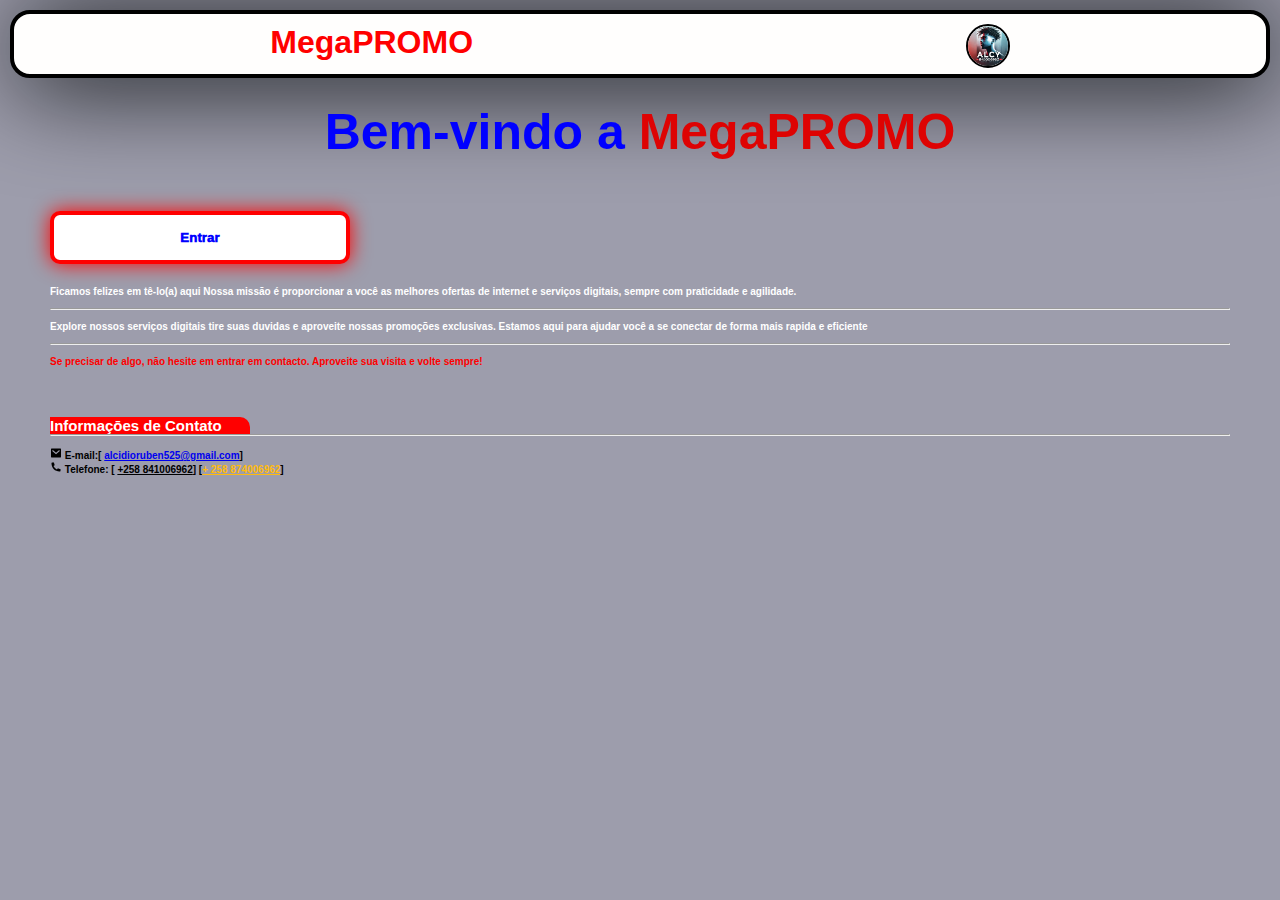
<file: index.html>
<!DOCTYPE html>
<html lang="pt">
<head>
    <meta charset="UTF-8">
    <meta name="viewport" content="width=device-width, initial-scale=1.0">
    <title>MegaPRMO</title>
    <link rel="stylesheet" href="index.css">
    <script src="index.js" defer></script>
</head>
<body>
    <div class="head">
        <h1 style="color: red; font-weight: 900;">MegaPROMO</h1>
        <img style="width: 40px;
        height: 40px;
        border-radius: 100%;
        border: 2px solid black;" src="IMG_20241002_081609.webp">
    </div>
    <p class="paragrafo">Bem-vindo a <span style="color:rgb(222, 3, 3);" id="MegaPROMO">MegaPROMO</span></p>
    <p class="paragrafo1">Inscreva-se <svg xmlns="http://www.w3.org/2000/svg" viewBox="0 0 24 24" width="30" style="color: red;
        background-color: white;
        border-radius: 50px;
        box-shadow: 3px 0px 30px black;"height="30"  fill="currentColor"><path d="M9.99945 11H2.04883C2.55055 5.94668 6.8141 2 11.9995 2C17.5223 2 21.9995 6.47715 21.9995 12C21.9995 17.5228 17.5223 22 11.9995 22C6.8141 22 2.55055 18.0533 2.04883 13H9.99945V16L14.9995 12L9.99945 8V11Z"></path></svg></p>
    <div id="Corpo" class="Corpo">
        <label class="Dados">Nome   </label>
        <label class="Dicas" id="dicanome">Digita o seu nome completo</label>
        <input class="CampoDeTexto" placeholder="Digita o seu nome" type="text" id="nomeDoUsuario"><br>
        <label class="Dados">Numero</label>
        <label class="Dicas" id="dicanumero">Digita o seu numero da <span style="font-weight: 1000; color: red;">Vodacom</span></label>
        <input class="CampoDeTexto" placeholder="84XXXXXXX" id="numeroDoUsuario" type="text" inputmode="numeric" maxlength="9"><br>
        <label class="Vodacom">#Vodacom</label><br>
        <a href="index2.html"><button  class="BotaoIscreva">Iscreva-se</button></a>
    </div>
    <div class="texto">
        <button class="BotaoEntar" onclick="Entrar()">Entrar</button><br><br>
        <p>
            Ficamos felizes em tê-lo(a) aqui 
            Nossa missāo é proporcionar a você as melhores
            ofertas de internet e serviços digitais, sempre com praticidade e agilidade.
        </p>
        <br>
        <hr>
        <br>
        <p>
            Explore nossos serviços digitais tire suas duvidas 
            e aproveite nossas promoções exclusivas. Estamos aqui para ajudar você a se conectar
            de forma mais rapida e eficiente
        </p>
        <br>
        <hr>
        <br>
        <p style="color: red;">
            Se precisar de algo, nāo hesite em entrar em contacto. Aproveite sua visita e volte sempre!
        </p>
    </div>
    <div class="info">
        <h2 style="color:white;
        background-color: rgb(255, 0, 0);
        max-width: 200px;
        border-top-right-radius: 10px;">Informaçōes de Contato</h2>
        <hr>
        <br> 
        <svg xmlns="http://www.w3.org/2000/svg" viewBox="0 0 24 24" width="12" height="12" fill="currentColor"><path d="M3 3H21C21.5523 3 22 3.44772 22 4V20C22 20.5523 21.5523 21 21 21H3C2.44772 21 2 20.5523 2 20V4C2 3.44772 2.44772 3 3 3ZM12.0606 11.6829L5.64722 6.2377L4.35278 7.7623L12.0731 14.3171L19.6544 7.75616L18.3456 6.24384L12.0606 11.6829Z"></path></svg>
        <span>E-mail:[ <a href="mailto:alcidioruben525.gmail.com">alcidioruben525@gmail.com</a>]</span>
        <br>
        <svg xmlns="http://www.w3.org/2000/svg" viewBox="0 0 24 24" width="12" height="12" fill="currentColor"><path d="M21 16.42V19.9561C21 20.4811 20.5941 20.9167 20.0705 20.9537C19.6331 20.9846 19.2763 21 19 21C10.1634 21 3 13.8366 3 5C3 4.72371 3.01545 4.36687 3.04635 3.9295C3.08337 3.40588 3.51894 3 4.04386 3H7.5801C7.83678 3 8.05176 3.19442 8.07753 3.4498C8.10067 3.67907 8.12218 3.86314 8.14207 4.00202C8.34435 5.41472 8.75753 6.75936 9.3487 8.00303C9.44359 8.20265 9.38171 8.44159 9.20185 8.57006L7.04355 10.1118C8.35752 13.1811 10.8189 15.6425 13.8882 16.9565L15.4271 14.8019C15.5572 14.6199 15.799 14.5573 16.001 14.6532C17.2446 15.2439 18.5891 15.6566 20.0016 15.8584C20.1396 15.8782 20.3225 15.8995 20.5502 15.9225C20.8056 15.9483 21 16.1633 21 16.42Z"></path></svg>
        <span>Telefone: [ <a style="color: rgb(0, 0, 0);" href="tel:841006962">+258 841006962</a>] [<a style="color: rgb(255, 187, 14);" href="tel:874006962">+ 258 874006962</a>]</span>
    </div>

</body>
</html>
</file>
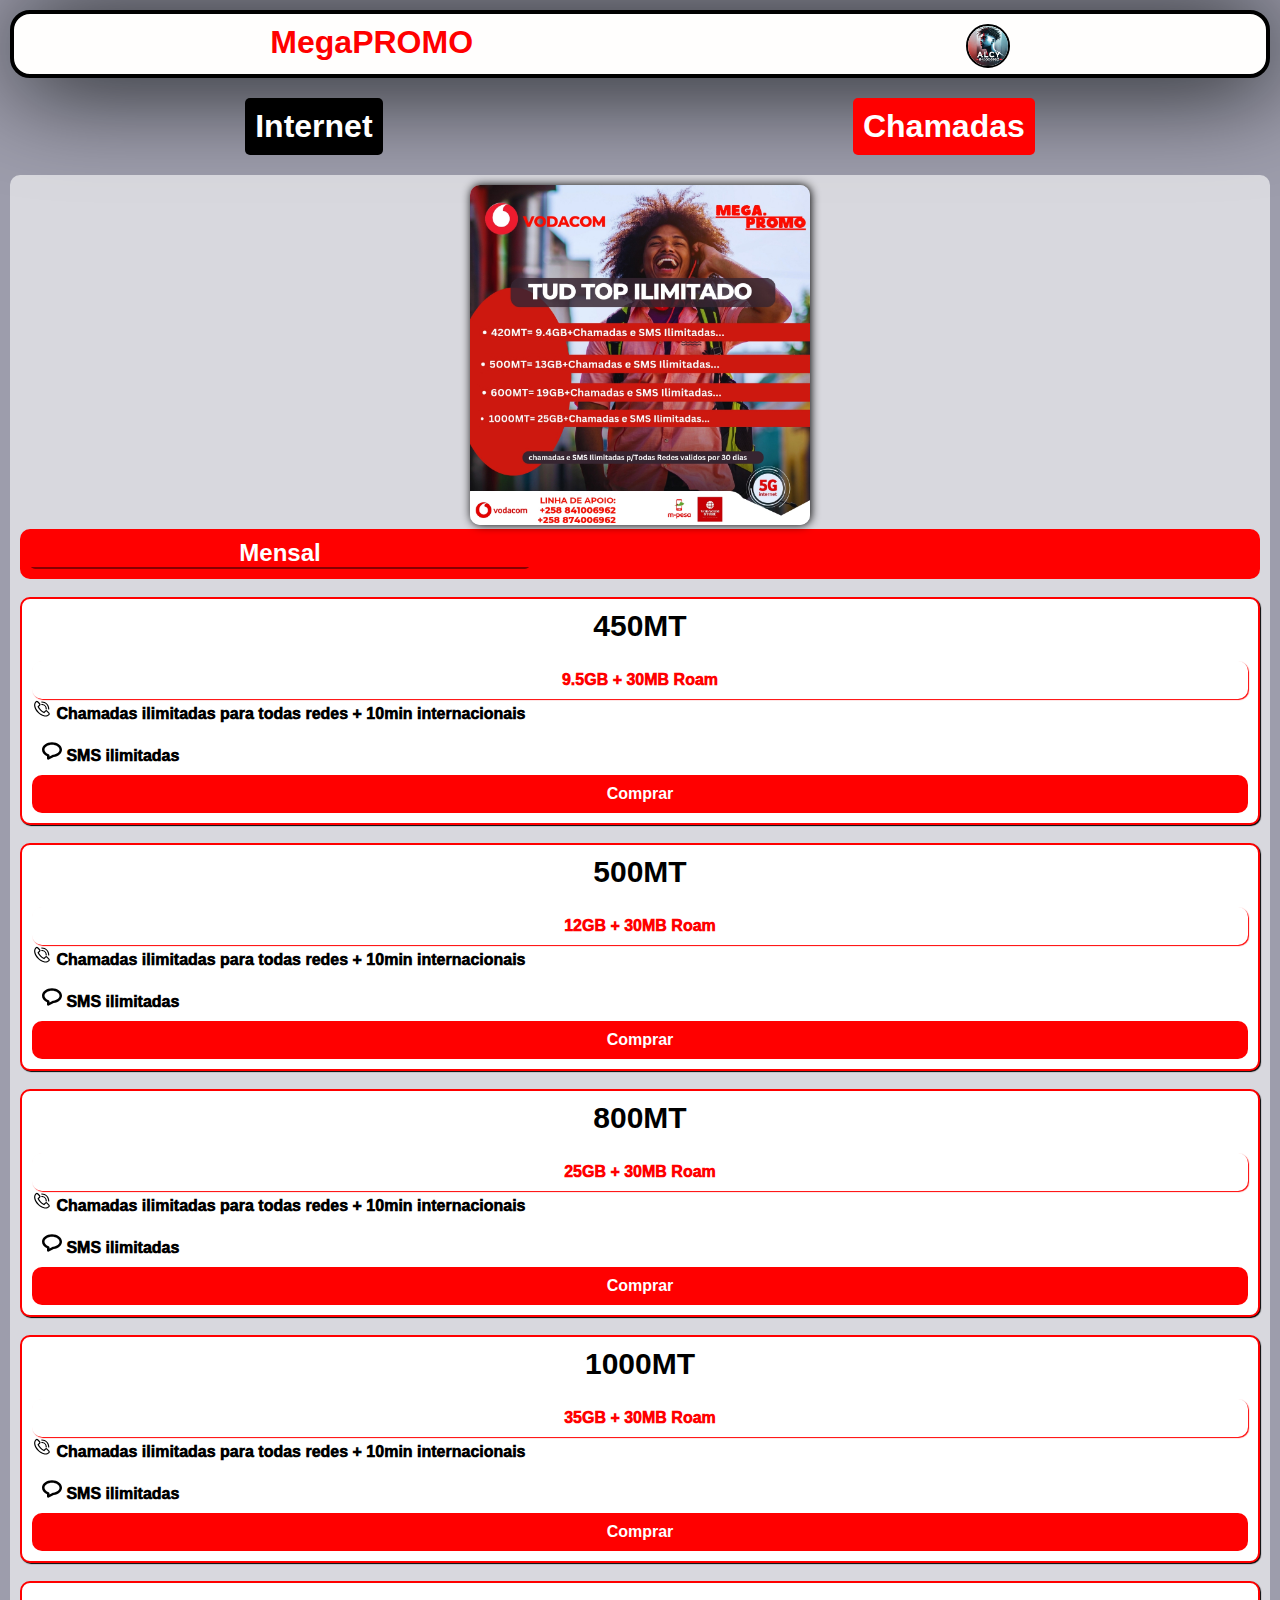
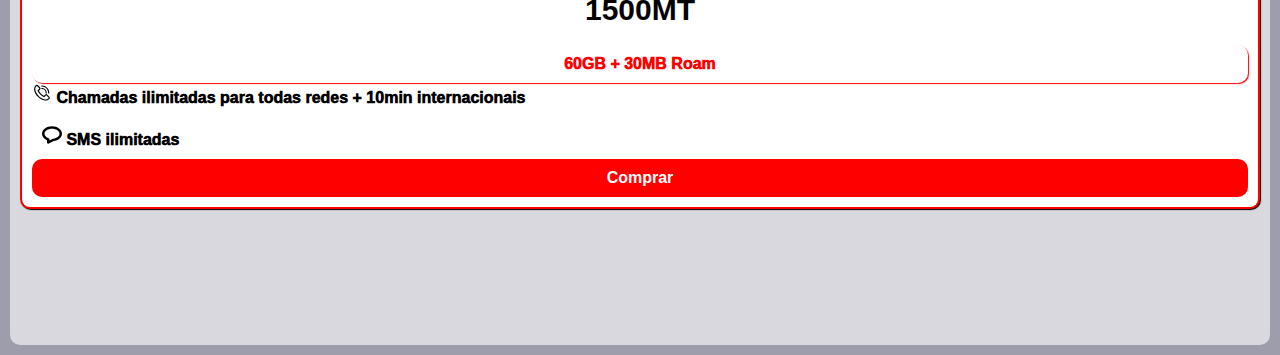
<file: chamadas.html>
<!DOCTYPE html>
<html lang="pt">
<head>
    <meta charset="UTF-8">
    <meta name="viewport"content="width=device-width, initial-scale=1.0">
    <title>MegaPRMO</title>
    <link rel="stylesheet" href="index.css">
</head>
<body>
    <div class="head">
        <h1 style="color: red; font-weight: 900;">MegaPROMO</h1>
        <img style="width: 40px;
        height: 40px;
        border-radius: 100%;
        border: 2px solid black;" src="IMG_20241002_081609.webp">
    </div>
    <div class="Obter">
        <a style="text-decoration: none;" href="index3.html"><h1 style="background-color:black;
            border-radius: 5px;
            color: white;
            padding: 10px;">Internet</h1></a>
        <h1 style="background-color:red;
        border-radius: 5px;
        color: white;
        padding: 10px;">Chamadas</h1>
    </div>
    <div class="image1">
        <img style="width: 340px; border-radius: 10px;
        box-shadow: 1px 0px 10px;" src="chamadas.jpg">
        <div class="Preco1">
            <div class="preco">
            <h2 style="background-color: red;">Mensal</h2></a>
            </div>
        </div>
        <br>
        <div class="ILIMITADO">
            <div class="ILIMITADOIP">
                <h4 style="background-color: white;
                border-radius: 10px;
                font-size: 30px;">450MT</h4>
                <br>
                <h4 style="background-color: white;
                color: red;
                box-shadow: 1px 1px 1px;
                border-radius: 10px;
                padding: 10px;
                font-weight: 1000;">9.5GB + 30MB Roam</h4>
                <p style="font-weight: 1000;
                text-align: start;">
                    <?xml version="1.0" ?><svg style="width: 20px;" viewBox="0 0 512 512" xmlns="http://www.w3.org/2000/svg"><title/><g data-name="1" id="_1"><path d="M348.73,450.06a198.63,198.63,0,0,1-46.4-5.85c-52.43-12.65-106.42-44.74-152-90.36s-77.71-99.62-90.36-152C46.65,146.75,56.15,99.61,86.69,69.07l8.72-8.72a42.2,42.2,0,0,1,59.62,0l50.11,50.1a42.18,42.18,0,0,1,0,59.62l-29.6,29.59c14.19,24.9,33.49,49.82,56.3,72.63s47.75,42.12,72.64,56.31L334.07,299a42.15,42.15,0,0,1,59.62,0l50.1,50.1a42.16,42.16,0,0,1,0,59.61l-8.73,8.72C413.53,439,383.73,450.06,348.73,450.06ZM125.22,78a12,12,0,0,0-8.59,3.56l-8.73,8.72c-22.87,22.87-29.55,60-18.81,104.49,11.37,47.13,40.64,96.1,82.41,137.86s90.73,71,137.87,82.41c44.5,10.74,81.61,4.06,104.48-18.81l8.72-8.72a12.16,12.16,0,0,0,0-17.19l-50.09-50.1a12.16,12.16,0,0,0-17.19,0l-37.51,37.51a15,15,0,0,1-17.5,2.72c-30.75-15.9-61.75-39.05-89.65-66.95s-51-58.88-66.94-89.63a15,15,0,0,1,2.71-17.5l37.52-37.51a12.16,12.16,0,0,0,0-17.19l-50.1-50.11A12.07,12.07,0,0,0,125.22,78Z"/><path d="M364.75,269.73a15,15,0,0,1-15-15,99.37,99.37,0,0,0-99.25-99.26,15,15,0,0,1,0-30c71.27,0,129.25,58,129.25,129.26A15,15,0,0,1,364.75,269.73Z"/><path d="M428.15,269.73a15,15,0,0,1-15-15c0-89.69-73-162.66-162.65-162.66a15,15,0,0,1,0-30c106.23,0,192.65,86.43,192.65,192.66A15,15,0,0,1,428.15,269.73Z"/></g></svg>
                    Chamadas ilimitadas para todas redes + 10min internacionais  </p>
                    <br>
                <p style="font-weight: 1000;
                text-align: start;
                margin-left: 10px;">
                    <?xml version="1.0" ?><svg style="width: 20px;" viewBox="0 0 96 96" xmlns="http://www.w3.org/2000/svg"><title/><path d="M48,6C21.5332,6,0,22.1484,0,42,0,55.1074,9.0879,66.7441,24,73.125V84a5.997,5.997,0,0,0,8.7246,5.3438l23.52-11.9825C79.3477,74.3965,96,59.6543,96,42,96,22.1484,74.4668,6,48,6Zm5.8066,59.5664a6.0522,6.0522,0,0,0-2.0625.6211L36,74.209V69a5.9975,5.9975,0,0,0-4.0664-5.6777C19.8223,59.1914,12,50.8242,12,42c0-13.0078,16.4883-24,36-24S84,28.9922,84,42C84,53.5254,71.0215,63.6563,53.8066,65.5664Z"/></svg>
                    SMS ilimitadas  </p>
                    <a style="text-decoration: none; color: white;" href="Submeter.html"><h4 class="comprar1" style="background-color: red;
                        border-radius: 10px;
                        padding: 10px;
                        box-shadow: 1px 1px 1px;
                        margin-top: 10px;">Comprar</h4></a>
            </div>
            <br>
            <div class="ILIMITADOIP">
                <h4 style="background-color: white;
                border-radius: 10px;
                font-size: 30px;">500MT</h4>
                <br>
                <h4 style="background-color: white;
                color: red;
                box-shadow: 1px 1px 1px;
                border-radius: 10px;
                padding: 10px;
                font-weight: 1000;">12GB + 30MB Roam</h4>
                <p style="font-weight: 1000;
                text-align: start;">
                    <?xml version="1.0" ?><svg style="width: 20px;" viewBox="0 0 512 512" xmlns="http://www.w3.org/2000/svg"><title/><g data-name="1" id="_1"><path d="M348.73,450.06a198.63,198.63,0,0,1-46.4-5.85c-52.43-12.65-106.42-44.74-152-90.36s-77.71-99.62-90.36-152C46.65,146.75,56.15,99.61,86.69,69.07l8.72-8.72a42.2,42.2,0,0,1,59.62,0l50.11,50.1a42.18,42.18,0,0,1,0,59.62l-29.6,29.59c14.19,24.9,33.49,49.82,56.3,72.63s47.75,42.12,72.64,56.31L334.07,299a42.15,42.15,0,0,1,59.62,0l50.1,50.1a42.16,42.16,0,0,1,0,59.61l-8.73,8.72C413.53,439,383.73,450.06,348.73,450.06ZM125.22,78a12,12,0,0,0-8.59,3.56l-8.73,8.72c-22.87,22.87-29.55,60-18.81,104.49,11.37,47.13,40.64,96.1,82.41,137.86s90.73,71,137.87,82.41c44.5,10.74,81.61,4.06,104.48-18.81l8.72-8.72a12.16,12.16,0,0,0,0-17.19l-50.09-50.1a12.16,12.16,0,0,0-17.19,0l-37.51,37.51a15,15,0,0,1-17.5,2.72c-30.75-15.9-61.75-39.05-89.65-66.95s-51-58.88-66.94-89.63a15,15,0,0,1,2.71-17.5l37.52-37.51a12.16,12.16,0,0,0,0-17.19l-50.1-50.11A12.07,12.07,0,0,0,125.22,78Z"/><path d="M364.75,269.73a15,15,0,0,1-15-15,99.37,99.37,0,0,0-99.25-99.26,15,15,0,0,1,0-30c71.27,0,129.25,58,129.25,129.26A15,15,0,0,1,364.75,269.73Z"/><path d="M428.15,269.73a15,15,0,0,1-15-15c0-89.69-73-162.66-162.65-162.66a15,15,0,0,1,0-30c106.23,0,192.65,86.43,192.65,192.66A15,15,0,0,1,428.15,269.73Z"/></g></svg>
                    Chamadas ilimitadas para todas redes + 10min internacionais  </p>
                    <br>
                <p style="font-weight: 1000;
                text-align: start;
                margin-left: 10px;">
                    <?xml version="1.0" ?><svg style="width: 20px;" viewBox="0 0 96 96" xmlns="http://www.w3.org/2000/svg"><title/><path d="M48,6C21.5332,6,0,22.1484,0,42,0,55.1074,9.0879,66.7441,24,73.125V84a5.997,5.997,0,0,0,8.7246,5.3438l23.52-11.9825C79.3477,74.3965,96,59.6543,96,42,96,22.1484,74.4668,6,48,6Zm5.8066,59.5664a6.0522,6.0522,0,0,0-2.0625.6211L36,74.209V69a5.9975,5.9975,0,0,0-4.0664-5.6777C19.8223,59.1914,12,50.8242,12,42c0-13.0078,16.4883-24,36-24S84,28.9922,84,42C84,53.5254,71.0215,63.6563,53.8066,65.5664Z"/></svg>
                    SMS ilimitadas  </p>
                    <a style="text-decoration: none; color: white;" href="Submeter.html"><h4 class="comprar1" style="background-color: red;
                        border-radius: 10px;
                        padding: 10px;
                        box-shadow: 1px 1px 1px;
                        margin-top: 10px;">Comprar</h4></a>
            </div>
            <br>
            <div class="ILIMITADOIP">
                <h4 style="background-color: white;
                border-radius: 10px;
                font-size: 30px;">800MT</h4>
                <br>
                <h4 style="background-color: white;
                color: red;
                box-shadow: 1px 1px 1px;
                border-radius: 10px;
                padding: 10px;
                font-weight: 1000;">25GB + 30MB Roam</h4>
                <p style="font-weight: 1000;
                text-align: start;">
                    <?xml version="1.0" ?><svg style="width: 20px;" viewBox="0 0 512 512" xmlns="http://www.w3.org/2000/svg"><title/><g data-name="1" id="_1"><path d="M348.73,450.06a198.63,198.63,0,0,1-46.4-5.85c-52.43-12.65-106.42-44.74-152-90.36s-77.71-99.62-90.36-152C46.65,146.75,56.15,99.61,86.69,69.07l8.72-8.72a42.2,42.2,0,0,1,59.62,0l50.11,50.1a42.18,42.18,0,0,1,0,59.62l-29.6,29.59c14.19,24.9,33.49,49.82,56.3,72.63s47.75,42.12,72.64,56.31L334.07,299a42.15,42.15,0,0,1,59.62,0l50.1,50.1a42.16,42.16,0,0,1,0,59.61l-8.73,8.72C413.53,439,383.73,450.06,348.73,450.06ZM125.22,78a12,12,0,0,0-8.59,3.56l-8.73,8.72c-22.87,22.87-29.55,60-18.81,104.49,11.37,47.13,40.64,96.1,82.41,137.86s90.73,71,137.87,82.41c44.5,10.74,81.61,4.06,104.48-18.81l8.72-8.72a12.16,12.16,0,0,0,0-17.19l-50.09-50.1a12.16,12.16,0,0,0-17.19,0l-37.51,37.51a15,15,0,0,1-17.5,2.72c-30.75-15.9-61.75-39.05-89.65-66.95s-51-58.88-66.94-89.63a15,15,0,0,1,2.71-17.5l37.52-37.51a12.16,12.16,0,0,0,0-17.19l-50.1-50.11A12.07,12.07,0,0,0,125.22,78Z"/><path d="M364.75,269.73a15,15,0,0,1-15-15,99.37,99.37,0,0,0-99.25-99.26,15,15,0,0,1,0-30c71.27,0,129.25,58,129.25,129.26A15,15,0,0,1,364.75,269.73Z"/><path d="M428.15,269.73a15,15,0,0,1-15-15c0-89.69-73-162.66-162.65-162.66a15,15,0,0,1,0-30c106.23,0,192.65,86.43,192.65,192.66A15,15,0,0,1,428.15,269.73Z"/></g></svg>
                    Chamadas ilimitadas para todas redes + 10min internacionais  </p>
                    <br>
                <p style="font-weight: 1000;
                text-align: start;
                margin-left: 10px;">
                    <?xml version="1.0" ?><svg style="width: 20px;" viewBox="0 0 96 96" xmlns="http://www.w3.org/2000/svg"><title/><path d="M48,6C21.5332,6,0,22.1484,0,42,0,55.1074,9.0879,66.7441,24,73.125V84a5.997,5.997,0,0,0,8.7246,5.3438l23.52-11.9825C79.3477,74.3965,96,59.6543,96,42,96,22.1484,74.4668,6,48,6Zm5.8066,59.5664a6.0522,6.0522,0,0,0-2.0625.6211L36,74.209V69a5.9975,5.9975,0,0,0-4.0664-5.6777C19.8223,59.1914,12,50.8242,12,42c0-13.0078,16.4883-24,36-24S84,28.9922,84,42C84,53.5254,71.0215,63.6563,53.8066,65.5664Z"/></svg>
                    SMS ilimitadas</p>
                    <a style="text-decoration: none; color: white;" href="Submeter.html"><h4 class="comprar1" style="background-color: red;
                        border-radius: 10px;
                        padding: 10px;
                        box-shadow: 1px 1px 1px;
                        margin-top: 10px;">Comprar</h4></a>
            </div>
            <br>
            <div class="ILIMITADOIP">
                <h4 style="background-color: white;
                border-radius: 10px;
                font-size: 30px;">1000MT</h4>
                <br>
                <h4 style="background-color: white;
                color: red;
                box-shadow: 1px 1px 1px;
                border-radius: 10px;
                padding: 10px;
                font-weight: 1000;">35GB + 30MB Roam</h4>
                <p style="font-weight: 1000;
                text-align: start;">
                    <?xml version="1.0" ?><svg style="width: 20px;" viewBox="0 0 512 512" xmlns="http://www.w3.org/2000/svg"><title/><g data-name="1" id="_1"><path d="M348.73,450.06a198.63,198.63,0,0,1-46.4-5.85c-52.43-12.65-106.42-44.74-152-90.36s-77.71-99.62-90.36-152C46.65,146.75,56.15,99.61,86.69,69.07l8.72-8.72a42.2,42.2,0,0,1,59.62,0l50.11,50.1a42.18,42.18,0,0,1,0,59.62l-29.6,29.59c14.19,24.9,33.49,49.82,56.3,72.63s47.75,42.12,72.64,56.31L334.07,299a42.15,42.15,0,0,1,59.62,0l50.1,50.1a42.16,42.16,0,0,1,0,59.61l-8.73,8.72C413.53,439,383.73,450.06,348.73,450.06ZM125.22,78a12,12,0,0,0-8.59,3.56l-8.73,8.72c-22.87,22.87-29.55,60-18.81,104.49,11.37,47.13,40.64,96.1,82.41,137.86s90.73,71,137.87,82.41c44.5,10.74,81.61,4.06,104.48-18.81l8.72-8.72a12.16,12.16,0,0,0,0-17.19l-50.09-50.1a12.16,12.16,0,0,0-17.19,0l-37.51,37.51a15,15,0,0,1-17.5,2.72c-30.75-15.9-61.75-39.05-89.65-66.95s-51-58.88-66.94-89.63a15,15,0,0,1,2.71-17.5l37.52-37.51a12.16,12.16,0,0,0,0-17.19l-50.1-50.11A12.07,12.07,0,0,0,125.22,78Z"/><path d="M364.75,269.73a15,15,0,0,1-15-15,99.37,99.37,0,0,0-99.25-99.26,15,15,0,0,1,0-30c71.27,0,129.25,58,129.25,129.26A15,15,0,0,1,364.75,269.73Z"/><path d="M428.15,269.73a15,15,0,0,1-15-15c0-89.69-73-162.66-162.65-162.66a15,15,0,0,1,0-30c106.23,0,192.65,86.43,192.65,192.66A15,15,0,0,1,428.15,269.73Z"/></g></svg>
                    Chamadas ilimitadas para todas redes + 10min internacionais  </p>
                    <br>
                <p style="font-weight: 1000;
                text-align: start;
                margin-left: 10px;">
                    <?xml version="1.0" ?><svg style="width: 20px;" viewBox="0 0 96 96" xmlns="http://www.w3.org/2000/svg"><title/><path d="M48,6C21.5332,6,0,22.1484,0,42,0,55.1074,9.0879,66.7441,24,73.125V84a5.997,5.997,0,0,0,8.7246,5.3438l23.52-11.9825C79.3477,74.3965,96,59.6543,96,42,96,22.1484,74.4668,6,48,6Zm5.8066,59.5664a6.0522,6.0522,0,0,0-2.0625.6211L36,74.209V69a5.9975,5.9975,0,0,0-4.0664-5.6777C19.8223,59.1914,12,50.8242,12,42c0-13.0078,16.4883-24,36-24S84,28.9922,84,42C84,53.5254,71.0215,63.6563,53.8066,65.5664Z"/></svg>
                    SMS ilimitadas  </p>
                    <a style="text-decoration: none; color: white;" href="Submeter.html"><h4 class="comprar1" style="background-color: red;
                        border-radius: 10px;
                        padding: 10px;
                        box-shadow: 1px 1px 1px;
                        margin-top: 10px;">Comprar</h4></a>
            </div>
            <br>
            <div class="ILIMITADOIP">
                <h4 style="background-color: white;
                border-radius: 10px;
                font-size: 30px;">1500MT</h4>
                <br>
                <h4 style="background-color: white;
                color: red;
                box-shadow: 1px 1px 1px;
                border-radius:10px;
                padding: 10px;
                font-weight: 1000;">60GB + 30MB Roam</h4>
                <p style="font-weight: 1000;
                text-align: start;">
                    <?xml version="1.0" ?><svg style="width: 20px;" viewBox="0 0 512 512" xmlns="http://www.w3.org/2000/svg"><title/><g data-name="1" id="_1"><path d="M348.73,450.06a198.63,198.63,0,0,1-46.4-5.85c-52.43-12.65-106.42-44.74-152-90.36s-77.71-99.62-90.36-152C46.65,146.75,56.15,99.61,86.69,69.07l8.72-8.72a42.2,42.2,0,0,1,59.62,0l50.11,50.1a42.18,42.18,0,0,1,0,59.62l-29.6,29.59c14.19,24.9,33.49,49.82,56.3,72.63s47.75,42.12,72.64,56.31L334.07,299a42.15,42.15,0,0,1,59.62,0l50.1,50.1a42.16,42.16,0,0,1,0,59.61l-8.73,8.72C413.53,439,383.73,450.06,348.73,450.06ZM125.22,78a12,12,0,0,0-8.59,3.56l-8.73,8.72c-22.87,22.87-29.55,60-18.81,104.49,11.37,47.13,40.64,96.1,82.41,137.86s90.73,71,137.87,82.41c44.5,10.74,81.61,4.06,104.48-18.81l8.72-8.72a12.16,12.16,0,0,0,0-17.19l-50.09-50.1a12.16,12.16,0,0,0-17.19,0l-37.51,37.51a15,15,0,0,1-17.5,2.72c-30.75-15.9-61.75-39.05-89.65-66.95s-51-58.88-66.94-89.63a15,15,0,0,1,2.71-17.5l37.52-37.51a12.16,12.16,0,0,0,0-17.19l-50.1-50.11A12.07,12.07,0,0,0,125.22,78Z"/><path d="M364.75,269.73a15,15,0,0,1-15-15,99.37,99.37,0,0,0-99.25-99.26,15,15,0,0,1,0-30c71.27,0,129.25,58,129.25,129.26A15,15,0,0,1,364.75,269.73Z"/><path d="M428.15,269.73a15,15,0,0,1-15-15c0-89.69-73-162.66-162.65-162.66a15,15,0,0,1,0-30c106.23,0,192.65,86.43,192.65,192.66A15,15,0,0,1,428.15,269.73Z"/></g></svg>
                    Chamadas ilimitadas para todas redes + 10min internacionais  </p>
                    <br>
                <p style="font-weight: 1000;
                text-align: start;
                margin-left: 10px;">
                    <?xml version="1.0" ?><svg style="width: 20px;" viewBox="0 0 96 96" xmlns="http://www.w3.org/2000/svg"><title/><path d="M48,6C21.5332,6,0,22.1484,0,42,0,55.1074,9.0879,66.7441,24,73.125V84a5.997,5.997,0,0,0,8.7246,5.3438l23.52-11.9825C79.3477,74.3965,96,59.6543,96,42,96,22.1484,74.4668,6,48,6Zm5.8066,59.5664a6.0522,6.0522,0,0,0-2.0625.6211L36,74.209V69a5.9975,5.9975,0,0,0-4.0664-5.6777C19.8223,59.1914,12,50.8242,12,42c0-13.0078,16.4883-24,36-24S84,28.9922,84,42C84,53.5254,71.0215,63.6563,53.8066,65.5664Z"/></svg>
                    SMS ilimitadas  </p>
                    <a style="text-decoration: none; color: white;" href="Submeter.html"><h4 class="comprar1" style="background-color: red;
                        border-radius: 10px;
                        padding: 10px;
                        box-shadow: 1px 1px 1px;
                        margin-top: 10px;">Comprar</h4></a>
            </div>
            <br>
        </div>
       
    
</body>
</html>
</file>
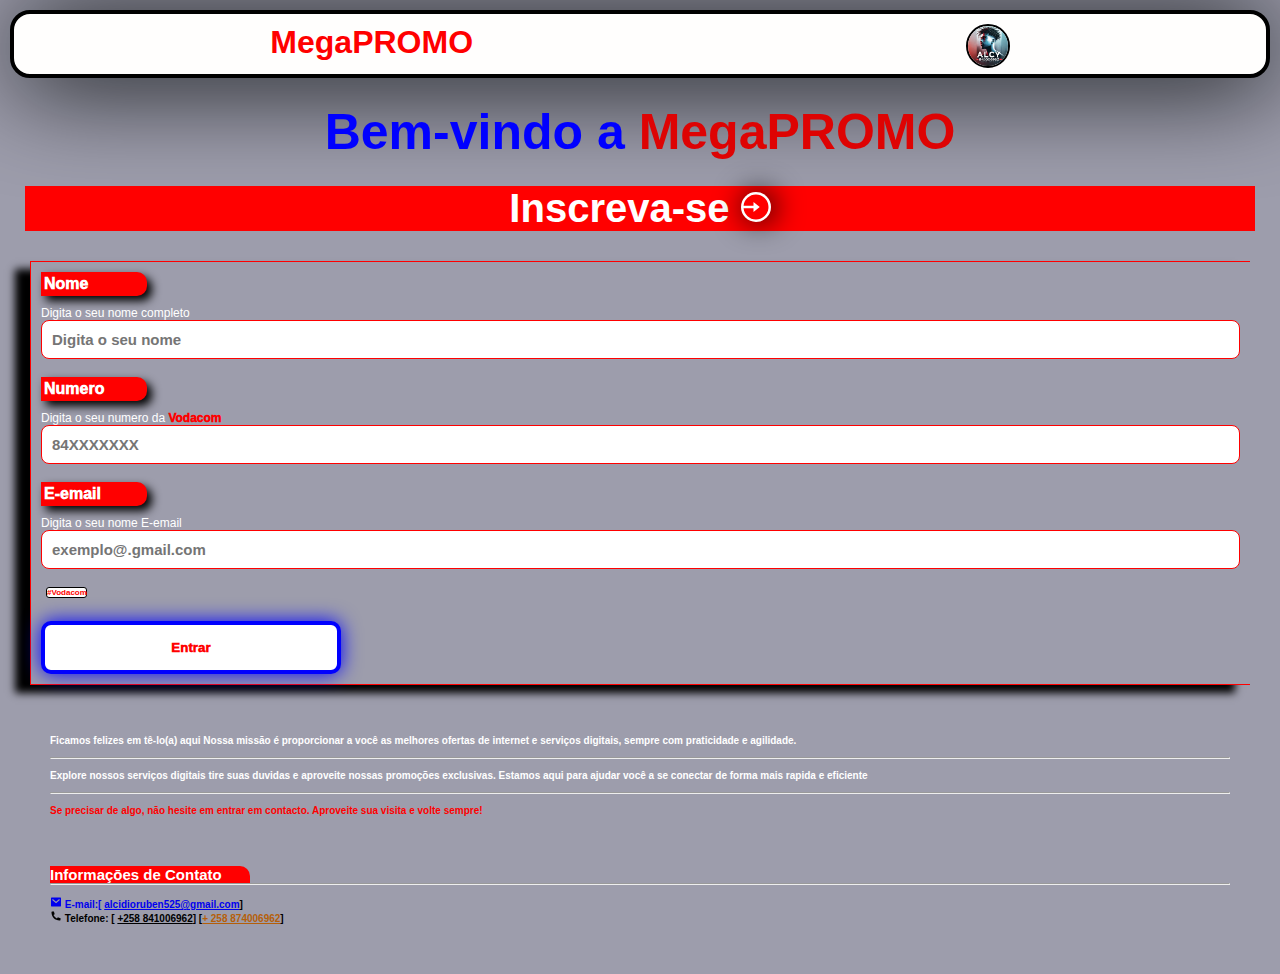
<file: index2.html>
<!DOCTYPE html>
<html lang="pt">
<head>
    <meta charset="UTF-8">
    <meta name="viewport" content="width=device-width, initial-scale=1.0">
    <title>MegaPRMO</title>
    <link rel="stylesheet" href="index.css">
</head>
<body>
    <div class="head">
        
        <h1 style="color: red; font-weight: 900;">MegaPROMO</h1>
        <img style="width: 40px;
        height: 40px;
        border-radius: 100%;
        border: 2px solid black;" src="IMG_20241002_081609.webp">
    </div>
    <p class="paragrafo">Bem-vindo a <span style="color:rgb(222, 3, 3);">MegaPROMO</span></p>
    <p class="paragrafo2">Inscreva-se <svg xmlns="http://www.w3.org/2000/svg" viewBox="0 0 24 24" width="30" style="color: red;
        background-color: white;
        border-radius: 50px;
        box-shadow: 3px 0px 30px black;"height="30"  fill="currentColor"><path d="M9.99945 11H2.04883C2.55055 5.94668 6.8141 2 11.9995 2C17.5223 2 21.9995 6.47715 21.9995 12C21.9995 17.5228 17.5223 22 11.9995 22C6.8141 22 2.55055 18.0533 2.04883 13H9.99945V16L14.9995 12L9.99945 8V11Z"></path></svg></p>
    <div class="Corpo2">
        <label class="Dados">Nome</label>
        <label class="Dicas">Digita o seu nome completo</label>
        <input class="CampoDeTexto" placeholder="Digita o seu nome" type="text" id="nomeDoUsuario"><br>
        <label class="Dados">Numero</label>
        <label class="Dicas">Digita o seu numero da <span style="font-weight: 1000; color: red;">Vodacom</span></label>
        <input class="CampoDeTexto" placeholder="84XXXXXXX" id="numeroDoUsuario" type="text" inputmode="numeric" maxlength="9"><br>
        <label class="Dados">E-email</label>
        <label class="Dicas">Digita o seu nome E-email</label>
        <input class="CampoDeTexto" placeholder="exemplo@.gmail.com" type="email" id="nomeDoUsuario"><br>
        <label class="Vodacom">#Vodacom</label><br>
        <button  class="BotaoEntar2">Entrar</button>
        <a  style="text-decoration: none;" href="index.html">
    </div>
    <div class="texto">
        <p>
            Ficamos felizes em tê-lo(a) aqui 
            Nossa missāo é proporcionar a você as melhores
            ofertas de internet e serviços digitais, sempre com praticidade e agilidade.
        </p>
        <br>
        <hr>
        <br>
        <p>
            Explore nossos serviços digitais tire suas duvidas 
            e aproveite nossas promoções exclusivas. Estamos aqui para ajudar você a se conectar
            de forma mais rapida e eficiente
        </p>
        <br>
        <hr>
        <br>
        <p style="color: red;">
            Se precisar de algo, nāo hesite em entrar em contacto. Aproveite sua visita e volte sempre!
        </p>
    </div>
    <div class="info">
        <h2 style="color:white;
        background-color: rgb(255, 0, 0);
        max-width: 200px;
        border-top-right-radius: 10px;">Informaçōes de Contato</h2>
        <hr>
        <br> 
        <svg xmlns="http://www.w3.org/2000/svg" viewBox="0 0 24 24" width="12" height="12" fill="currentColor"><path d="M3 3H21C21.5523 3 22 3.44772 22 4V20C22 20.5523 21.5523 21 21 21H3C2.44772 21 2 20.5523 2 20V4C2 3.44772 2.44772 3 3 3ZM12.0606 11.6829L5.64722 6.2377L4.35278 7.7623L12.0731 14.3171L19.6544 7.75616L18.3456 6.24384L12.0606 11.6829Z"></path></svg>
        <span>E-mail:[ <a href="mailto:alcidioruben525.gmail.com">alcidioruben525@gmail.com</a>]</span>
        <br>
        <svg xmlns="http://www.w3.org/2000/svg" viewBox="0 0 24 24" width="12" height="12" fill="currentColor"><path d="M21 16.42V19.9561C21 20.4811 20.5941 20.9167 20.0705 20.9537C19.6331 20.9846 19.2763 21 19 21C10.1634 21 3 13.8366 3 5C3 4.72371 3.01545 4.36687 3.04635 3.9295C3.08337 3.40588 3.51894 3 4.04386 3H7.5801C7.83678 3 8.05176 3.19442 8.07753 3.4498C8.10067 3.67907 8.12218 3.86314 8.14207 4.00202C8.34435 5.41472 8.75753 6.75936 9.3487 8.00303C9.44359 8.20265 9.38171 8.44159 9.20185 8.57006L7.04355 10.1118C8.35752 13.1811 10.8189 15.6425 13.8882 16.9565L15.4271 14.8019C15.5572 14.6199 15.799 14.5573 16.001 14.6532C17.2446 15.2439 18.5891 15.6566 20.0016 15.8584C20.1396 15.8782 20.3225 15.8995 20.5502 15.9225C20.8056 15.9483 21 16.1633 21 16.42Z"></path></svg>
        <span>Telefone: [ <a style="color: rgb(0, 0, 0);" href="tel:+258841006962">+258 841006962</a>] [<a style="color: rgb(181, 95, 9);" href="tel:+258874006962">+ 258 874006962</a>]</span>
    </div>


</body>
</html>
</file>
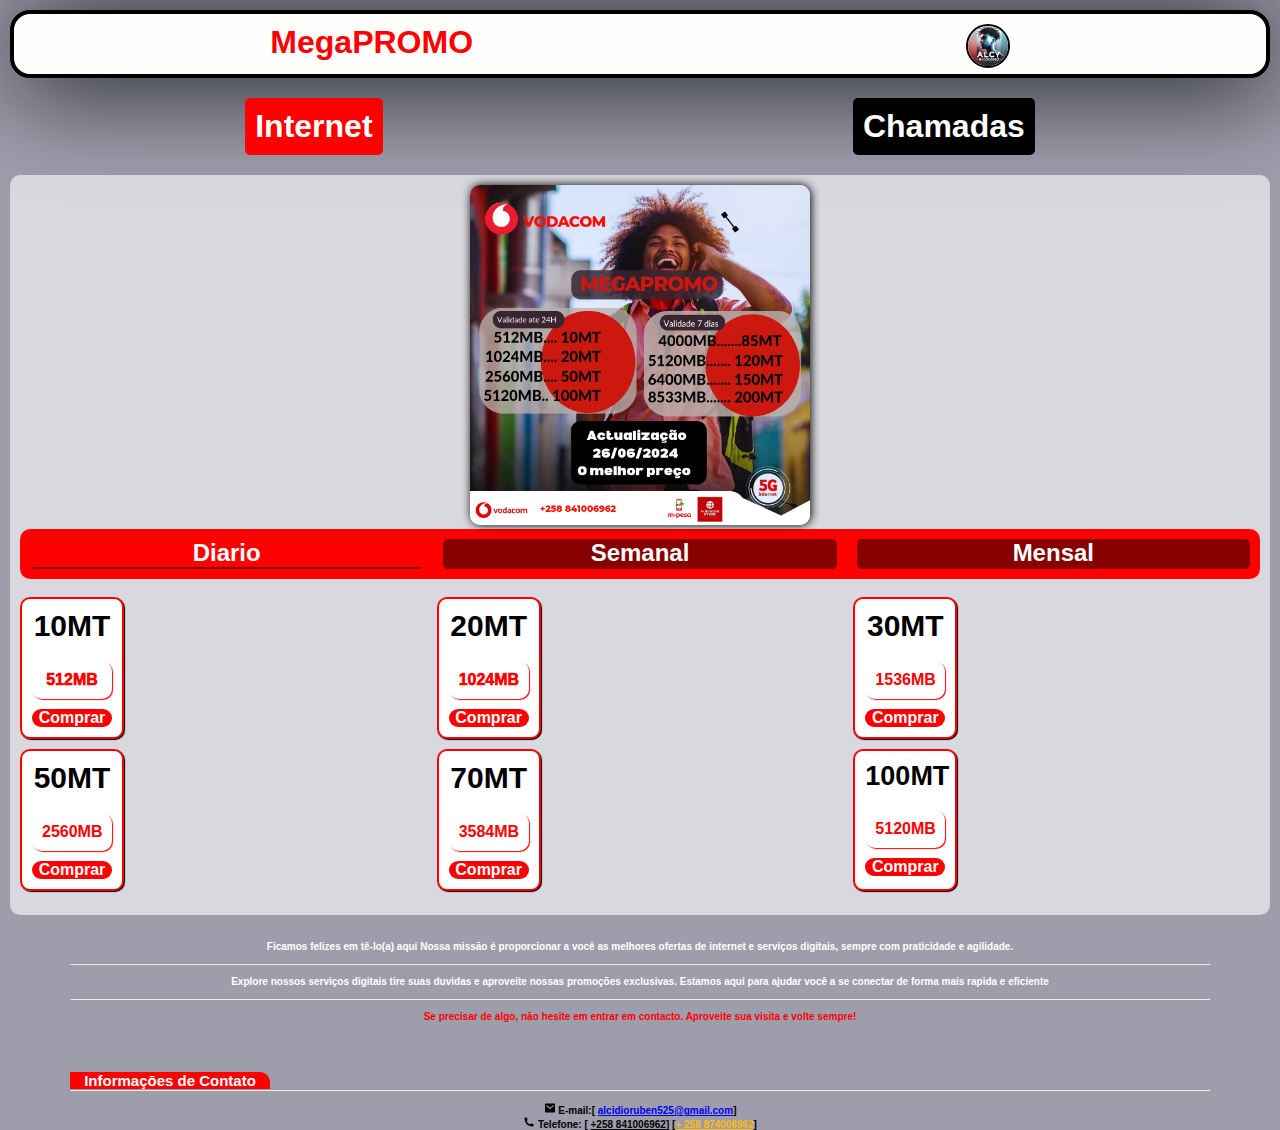
<file: index3.html>
<!DOCTYPE html>
<html lang="pt">
<head>
    <meta charset="UTF-8">
    <meta name="viewport"content="width=device-width, initial-scale=1.0">
    <title>MegaPRMO</title>
    <link rel="stylesheet" href="index.css">
</head>
<body>
    <div class="head">
       
        <h1 style="color: red; font-weight: 900;">MegaPROMO</h1>
        <img style="width: 40px;
        height: 40px;
        border-radius: 100%;
        border: 2px solid black;" src="IMG_20241002_081609.webp">
    </div>
    <div class="Obter">
        <h1 style="background-color:red;
        border-radius: 5px;
        color: white;
        padding: 10px;">Internet</h1>
        <a style="text-decoration: none;" href="chamadas.html"><h1 style="background-color:black;
            border-radius: 5px;
            color: white;
            padding: 10px;">Chamadas</h1></a>
    </div>
    <div class="image">
        <img style="width: 340px; border-radius: 10px;
        box-shadow: 1px 0px 10px;" src="ALCIDIO AND EdilsonFLYER _20241007_233704_0000.jpg">
        <div class="Preco1">
            <div class="preco">
                <a style="text-decoration: none; color: white;" href="index3.html"><h2 style="background-color: red;">Diario</h2></a>
            </div>
            <div class="preco">
               <a style="text-decoration: none ; color: white;" href="semanal.html"> <h2 >Semanal</h2></a>
            </div>
            <div class="preco">
               <a style="text-decoration: none; color: white;" href="mensal.html"><h2>Mensal</h2></a>
            </div>
        </div>
        <br>
        <div class="Diario">
            <div class="DiarioIP">
                <h4 style="background-color: white;
                border-radius: 10px;
                font-size: 30px;">10MT</h4>
                <br>
                <h4 style="background-color: white;
                color: red;
                box-shadow: 1px 1px 1px;
                border-radius: 10px;
                padding: 10px;
                font-weight: 1000;">512MB</h4>
                <a style="text-decoration: none; color: white;" href="Submeter.html"><h4 class="comprar1" style="background-color: red;
                    border-radius: 10px;
                    box-shadow: 1px 1px 1px;
                    margin-top: 10px;">Comprar</h4></a>
            </div>
            <div class="DiarioIP">
                <h4 style="background-color: white;
                border-radius: 10px;
                font-size: 30px;">20MT</h4>
                <br>
                <h4 style="background-color: white;
                color: red;
                border-radius: 10px;
                padding: 10px;
                box-shadow: 1px 1px 1px;
                font-weight: 1000;">1024MB</h4>
                <a style="text-decoration: none; color: white;" href="Submeter.html"><h4 class="comprar1" style="background-color: red;
                    border-radius: 10px;
                    box-shadow: 1px 1px 1px;
                    margin-top: 10px;">Comprar</h4></a>
            </div>
            <div class="DiarioIP">
                <h4 style="background-color: white;
                border-radius: 10px;
                font-size: 30px;">30MT</h4>
                <br>
                <h4 class="comprar1" style="background-color: white;
                color: red;
                border-radius: 10px;
                padding: 10px;
                box-shadow: 1px 1px 1px;">1536MB</h4>
                <a style="text-decoration: none; color: white;" href="Submeter.html"><h4 class="comprar1" style="background-color: red;
                    border-radius: 10px;
                    box-shadow: 1px 1px 1px;
                    margin-top: 10px;">Comprar</h4></a>
            </div>
            <div class="DiarioIP">
                <h4 style="background-color: white;
                border-radius: 10px;
                font-size: 30px;">50MT</h4>
                <br>
                <h4 style="background-color: white;
                color: red;
                border-radius: 10px;
                padding: 10px;
                box-shadow: 1px 1px 1px;">2560MB</h4>
                <a style="text-decoration: none; color: white;" href="Submeter.html"><h4 class="comprar1" style="background-color: red;
                    border-radius: 10px;
                    box-shadow: 1px 1px 1px;
                    margin-top: 10px;">Comprar</h4></a>
            </div>
            <div class="DiarioIP">
                <h4 style="background-color: white;
                border-radius: 10px;
                font-size: 30px;">70MT</h4>
                <br>
                <h4 style="background-color: white;
                color: red;
                border-radius: 10px;
                padding: 10px;
                box-shadow: 1px 1px 1px;">3584MB</h4>
                <a style="text-decoration: none; color: white;" href="Submeter.html"><h4 class="comprar1" style="background-color: red;
                    border-radius: 10px;
                    box-shadow: 1px 1px 1px;
                    margin-top: 10px;">Comprar</h4></a>
            </div>
            <div class="DiarioIP">
                <h4 style="background-color: white;
                border-radius: 10px;
                font-size: 27px;">100MT</h4>
                <br>
                <h4 style="background-color: white;
                color: red;
                border-radius: 10px;
                padding: 10px;
                box-shadow: 1px 1px 1px;">5120MB</h4>
                <a style="text-decoration: none; color: white;" href="Submeter.html"><h4 class="comprar1" style="background-color: red;
                    border-radius: 10px;
                    box-shadow: 1px 1px 1px;
                    margin-top: 10px;">Comprar</h4></a>
            </div>
           
        </div>
        <div class="texto">
            <p>
                Ficamos felizes em tê-lo(a) aqui 
                Nossa missāo é proporcionar a você as melhores
                ofertas de internet e serviços digitais, sempre com praticidade e agilidade.
            </p>
            <br>
            <hr>
            <br>
            <p>
                Explore nossos serviços digitais tire suas duvidas 
                e aproveite nossas promoções exclusivas. Estamos aqui para ajudar você a se conectar
                de forma mais rapida e eficiente
            </p>
            <br>
            <hr>
            <br>
            <p style="color: red;">
                Se precisar de algo, nāo hesite em entrar em contacto. Aproveite sua visita e volte sempre!
            </p>
        </div>
        <div class="info">
            <h2 style="color:white;
            background-color: rgb(255, 0, 0);
            max-width: 200px;
            border-top-right-radius: 10px;">Informaçōes de Contato</h2>
            <hr>
            <br> 
            <svg xmlns="http://www.w3.org/2000/svg" viewBox="0 0 24 24" width="12" height="12" fill="currentColor"><path d="M3 3H21C21.5523 3 22 3.44772 22 4V20C22 20.5523 21.5523 21 21 21H3C2.44772 21 2 20.5523 2 20V4C2 3.44772 2.44772 3 3 3ZM12.0606 11.6829L5.64722 6.2377L4.35278 7.7623L12.0731 14.3171L19.6544 7.75616L18.3456 6.24384L12.0606 11.6829Z"></path></svg>
            <span>E-mail:[ <a href="mailto:alcidioruben525.gmail.com">alcidioruben525@gmail.com</a>]</span>
            <br>
            <svg xmlns="http://www.w3.org/2000/svg" viewBox="0 0 24 24" width="12" height="12" fill="currentColor"><path d="M21 16.42V19.9561C21 20.4811 20.5941 20.9167 20.0705 20.9537C19.6331 20.9846 19.2763 21 19 21C10.1634 21 3 13.8366 3 5C3 4.72371 3.01545 4.36687 3.04635 3.9295C3.08337 3.40588 3.51894 3 4.04386 3H7.5801C7.83678 3 8.05176 3.19442 8.07753 3.4498C8.10067 3.67907 8.12218 3.86314 8.14207 4.00202C8.34435 5.41472 8.75753 6.75936 9.3487 8.00303C9.44359 8.20265 9.38171 8.44159 9.20185 8.57006L7.04355 10.1118C8.35752 13.1811 10.8189 15.6425 13.8882 16.9565L15.4271 14.8019C15.5572 14.6199 15.799 14.5573 16.001 14.6532C17.2446 15.2439 18.5891 15.6566 20.0016 15.8584C20.1396 15.8782 20.3225 15.8995 20.5502 15.9225C20.8056 15.9483 21 16.1633 21 16.42Z"></path></svg>
            <span>Telefone: [ <a style="color: rgb(0, 0, 0);" href="tel:+258841006962">+258 841006962</a>] [<a style="color: rgb(255, 187, 14);" href="tel:+258874006962">+ 258 874006962</a>]</span>
        </div>
    
        
    </div>
    
    
</body>
</html>
</file>
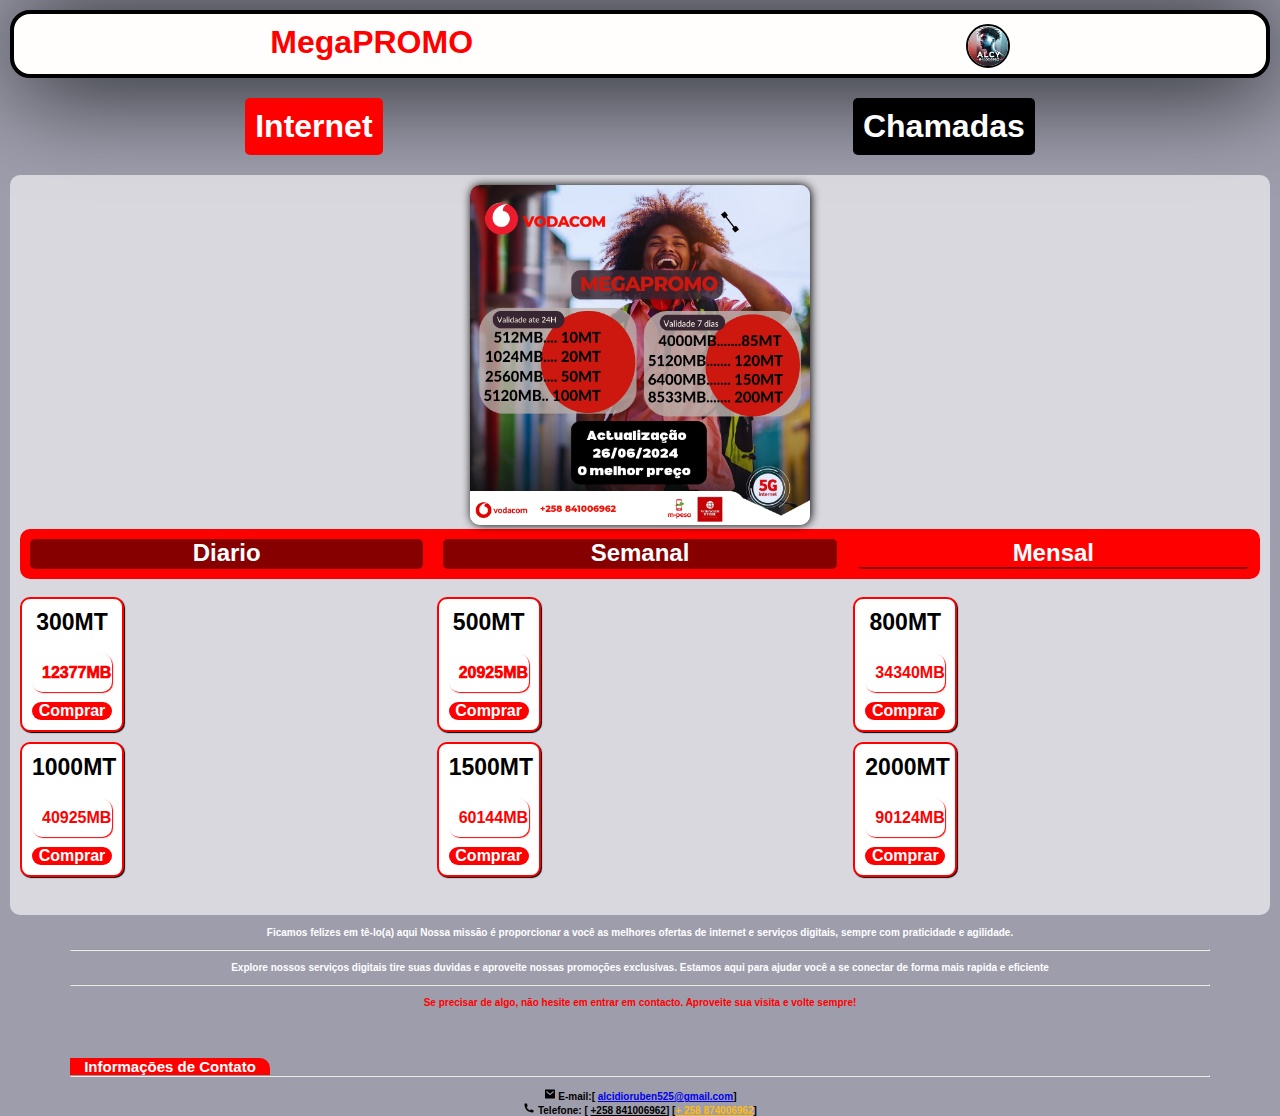
<file: mensal.html>
<!DOCTYPE html>
<html lang="pt">
<head>
    <meta charset="UTF-8">
    <meta name="viewport"content="width=device-width, initial-scale=1.0">
    <title>MegaPRMO</title>
    <link rel="stylesheet" href="index.css">
</head>
<body>
    <div class="head">
       
        <h1 style="color: red; font-weight: 900;">MegaPROMO</h1>
        <img style="width: 40px;
        height: 40px;
        border-radius: 100%;
        border: 2px solid black;" src="IMG_20241002_081609.webp">
    </div>
    <div class="Obter">
        <h1 style="background-color:red;
        border-radius: 5px;
        color: white;
        padding: 10px;">Internet</h1>
        <a style="text-decoration: none;" href="chamadas.html"><h1 style="background-color:black;
            border-radius: 5px;
            color: white;
            padding: 10px;">Chamadas</h1></a>
    </div>
    <div class="image">
        <img style="width: 340px; border-radius: 10px;
        box-shadow: 1px 0px 10px;" src="ALCIDIO AND EdilsonFLYER _20241007_233704_0000.jpg">
        <div class="Preco1">
            <div class="preco">
                <a style="text-decoration: none;color: white;" href="index3.html"><h2>Diario</h2></a>
            </div>
            <div class="preco">
                <a style="text-decoration: none; color: white;" href="semanal.html"><h2>Semanal</h2></a>
            </div>
            <div class="preco">
                <h2  style="background-color: red;">Mensal</h2>
            </div>
        </div>
        <br>
        <div class="Diario">
            <div class="DiarioIP">
                <h4 style="background-color: white;
                border-radius: 10px;
                font-size: 23px;">300MT</h4>
                <br>
                <h4 style="background-color: white;
                color: red;
                border-radius: 10px;
                padding: 10px;
                box-shadow: 1px 1px 1px;
                font-weight: 1000;">12377MB</h4>
                <a style="text-decoration: none; color: white;" href="Submeter.html"><h4 class="comprar1" style="background-color: red;
                    border-radius: 10px;
                    box-shadow: 1px 1px 1px;
                    margin-top: 10px;">Comprar</h4></a>
            </div>
            <div class="DiarioIP">
                <h4 style="background-color: white;
                border-radius: 10px;
                font-size: 23px;">500MT</h4>
                <br>
                <h4 style="background-color: white;
                color: red;
                border-radius: 10px;
                padding: 10px;
                box-shadow: 1px 1px 1px;
                font-weight: 1000;">20925MB</h4>
                <a style="text-decoration: none; color: white;" href="Submeter.html"><h4 class="comprar1" style="background-color: red;
                    border-radius: 10px;
                    box-shadow: 1px 1px 1px;
                    margin-top: 10px;">Comprar</h4></a>
            </div>
            <div class="DiarioIP">
                <h4 style="background-color: white;
                border-radius: 10px;
                font-size: 23px;">800MT</h4>
                <br>
                <h4 style="background-color: white;
                color: red;
                border-radius: 10px;
                padding: 10px;
                box-shadow: 1px 1px 1px;">34340MB</h4>
                <a style="text-decoration: none; color: white;" href="Submeter.html"><h4 class="comprar1" style="background-color: red;
                    border-radius: 10px;
                    box-shadow: 1px 1px 1px;
                    margin-top: 10px;">Comprar</h4></a>
            </div>
            <div class="DiarioIP">
                <h4 style="background-color: white;
                border-radius: 10px;
                font-size: 23px;">1000MT</h4>
                <br>
                <h4 style="background-color: white;
                color: red;
                border-radius: 10px;
                padding: 10px;
                box-shadow: 1px 1px 1px;">40925MB</h4>
                <a style="text-decoration: none; color: white;" href="Submeter.html"><h4 class="comprar1" style="background-color: red;
                    border-radius: 10px;
                    box-shadow: 1px 1px 1px;
                    margin-top: 10px;">Comprar</h4></a>
            </div>
            <div class="DiarioIP">
                <h4 style="background-color: white;
                border-radius: 10px;
                font-size: 23px;">1500MT</h4>
                <br>
                <h4 style="background-color: white;
                color: red;
                border-radius: 10px;
                padding: 10px;
                box-shadow: 1px 1px 1px;">60144MB</h4>
                <a style="text-decoration: none; color: white;" href="Submeter.html"><h4 class="comprar1" style="background-color: red;
                    border-radius: 10px;
                    box-shadow: 1px 1px 1px;
                    margin-top: 10px;">Comprar</h4></a>
            </div>
            <div class="DiarioIP">
                <h4 style="background-color: white;
                border-radius: 10px;
                font-size: 23px;">2000MT</h4>
                <br>
                <h4 style="background-color: white;
                color: red;
                border-radius: 10px;
                padding: 10px;
                box-shadow: 1px 1px 1px;">90124MB</h4>
                <a style="text-decoration: none; color: white;" href="Submeter.html"><h4 class="comprar1" style="background-color: red;
                    border-radius: 10px;
                    box-shadow: 1px 1px 1px;
                    margin-top: 10px;">Comprar</h4></a>
            </div>
           
        </div>
        <div class="texto">
            <p>
                Ficamos felizes em tê-lo(a) aqui 
                Nossa missāo é proporcionar a você as melhores
                ofertas de internet e serviços digitais, sempre com praticidade e agilidade.
            </p>
            <br>
            <hr>
            <br>
            <p>
                Explore nossos serviços digitais tire suas duvidas 
                e aproveite nossas promoções exclusivas. Estamos aqui para ajudar você a se conectar
                de forma mais rapida e eficiente
            </p>
            <br>
            <hr>
            <br>
            <p style="color: red;">
                Se precisar de algo, nāo hesite em entrar em contacto. Aproveite sua visita e volte sempre!
            </p>
        </div>
        <div class="info">
            <h2 style="color:white;
            background-color: rgb(255, 0, 0);
            max-width: 200px;
            border-top-right-radius: 10px;">Informaçōes de Contato</h2>
            <hr>
            <br> 
            <svg xmlns="http://www.w3.org/2000/svg" viewBox="0 0 24 24" width="12" height="12" fill="currentColor"><path d="M3 3H21C21.5523 3 22 3.44772 22 4V20C22 20.5523 21.5523 21 21 21H3C2.44772 21 2 20.5523 2 20V4C2 3.44772 2.44772 3 3 3ZM12.0606 11.6829L5.64722 6.2377L4.35278 7.7623L12.0731 14.3171L19.6544 7.75616L18.3456 6.24384L12.0606 11.6829Z"></path></svg>
            <span>E-mail:[ <a href="mailto:alcidioruben525.gmail.com">alcidioruben525@gmail.com</a>]</span>
            <br>
            <svg xmlns="http://www.w3.org/2000/svg" viewBox="0 0 24 24" width="12" height="12" fill="currentColor"><path d="M21 16.42V19.9561C21 20.4811 20.5941 20.9167 20.0705 20.9537C19.6331 20.9846 19.2763 21 19 21C10.1634 21 3 13.8366 3 5C3 4.72371 3.01545 4.36687 3.04635 3.9295C3.08337 3.40588 3.51894 3 4.04386 3H7.5801C7.83678 3 8.05176 3.19442 8.07753 3.4498C8.10067 3.67907 8.12218 3.86314 8.14207 4.00202C8.34435 5.41472 8.75753 6.75936 9.3487 8.00303C9.44359 8.20265 9.38171 8.44159 9.20185 8.57006L7.04355 10.1118C8.35752 13.1811 10.8189 15.6425 13.8882 16.9565L15.4271 14.8019C15.5572 14.6199 15.799 14.5573 16.001 14.6532C17.2446 15.2439 18.5891 15.6566 20.0016 15.8584C20.1396 15.8782 20.3225 15.8995 20.5502 15.9225C20.8056 15.9483 21 16.1633 21 16.42Z"></path></svg>
            <span>Telefone: [ <a style="color: rgb(0, 0, 0);" href="tel:+258841006962">+258 841006962</a>] [<a style="color: rgb(255, 187, 14);" href="tel:+258874006962">+ 258 874006962</a>]</span>
        </div>
    
        
    </div>
    
        
    </div>
    
    
</body>
</html>
</file>
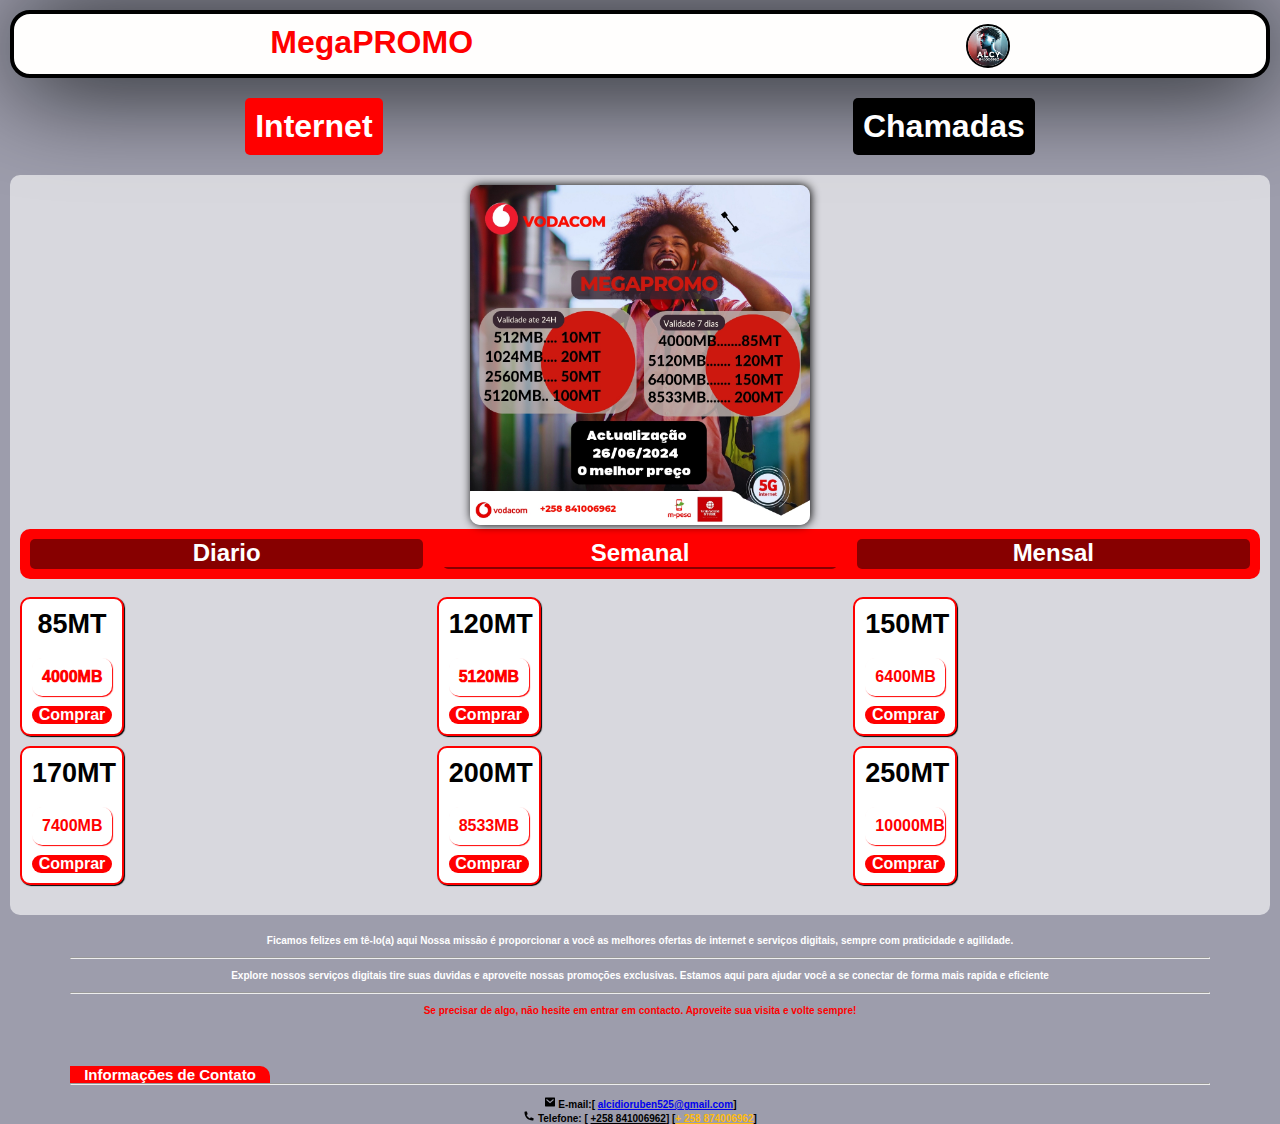
<file: semanal.html>
<!DOCTYPE html>
<html lang="pt">
<head>
    <meta charset="UTF-8">
    <meta name="viewport"content="width=device-width, initial-scale=1.0">
    <title>MegaPRMO</title>
    <link rel="stylesheet" href="index.css">
</head>
<body>
    <div class="head">
       
        <h1 style="color: red; font-weight: 900;">MegaPROMO</h1>
        <img style="width: 40px;
        height: 40px;
        border-radius: 100%;
        border: 2px solid black;" src="IMG_20241002_081609.webp">
    </div>
    <div class="Obter">
        <h1 style="background-color:red;
        border-radius: 5px;
        color: white;
        padding: 10px;">Internet</h1>
        <a style="text-decoration: none;" href="chamadas.html"><h1 style="background-color:black;
            border-radius: 5px;
            color: white;
            padding: 10px;">Chamadas</h1></a>
    </div>
    <div class="image">
        <img style="width: 340px; border-radius: 10px;
        box-shadow: 1px 0px 10px;" src="ALCIDIO AND EdilsonFLYER _20241007_233704_0000.jpg">
        <div class="Preco1">
            <div class="preco">
                <a style="text-decoration: none;color: white;" href="index3.html"><h2>Diario</h2></a>
            </div>
            <div class="preco">
                <a style="text-decoration: none; color: white;" href="semanal.html"><h2 style="background-color: red;">Semanal</h2></a>
            </div>
            <div class="preco">
                <a style="text-decoration: none;color: white;" href="mensal.html"><h2>Mensal</h2></a>
            </div>
        </div>
        <br>
        <div class="Diario">
            <div class="DiarioIP">
                <h4 style="background-color: white;
                border-radius: 10px;
                font-size: 27px;">85MT</h4>
                <br>
                <h4 style="background-color: white;
                color: red;
                border-radius: 10px;
                padding: 10px;
                box-shadow: 1px 1px 1px;
                font-weight: 1000;">4000MB</h4>
                <a style="text-decoration: none; color: white;" href="Submeter.html"><h4 class="comprar1" style="background-color: red;
                    border-radius: 10px;
                    box-shadow: 1px 1px 1px;
                    margin-top: 10px;">Comprar</h4></a>
            </div>
            <div class="DiarioIP">
                <h4 style="background-color: white;
                border-radius: 10px;
                font-size: 27px;">120MT</h4>
                <br>
                <h4 style="background-color: white;
                color: red;
                border-radius: 10px;
                padding: 10px;
                box-shadow: 1px 1px 1px;
                font-weight: 1000;">5120MB</h4>
                <a style="text-decoration: none; color: white;" href="Submeter.html"><h4 class="comprar1" style="background-color: red;
                    border-radius: 10px;
                    box-shadow: 1px 1px 1px;
                    margin-top: 10px;">Comprar</h4></a>
            </div>
            <div class="DiarioIP">
                <h4 style="background-color: white;
                border-radius: 10px;
                font-size: 27px;">150MT</h4>
                <br>
                <h4 style="background-color: white;
                color: red;
                border-radius: 10px;
                padding: 10px;
                box-shadow: 1px 1px 1px;">6400MB</h4>
                <a style="text-decoration: none; color: white;" href="Submeter.html"><h4 class="comprar1" style="background-color: red;
                    border-radius: 10px;
                    box-shadow: 1px 1px 1px;
                    margin-top: 10px;">Comprar</h4></a>
            </div>
            <div class="DiarioIP">
                <h4 style="background-color: white;
                border-radius: 10px;
                font-size: 27px;">170MT</h4>
                <br>
                <h4 style="background-color: white;
                color: red;
                border-radius: 10px;
                padding: 10px;
                box-shadow: 1px 1px 1px;">7400MB</h4>
                <a style="text-decoration: none; color: white;" href="Submeter.html"><h4 class="comprar1" style="background-color: red;
                    border-radius: 10px;
                    box-shadow: 1px 1px 1px;
                    margin-top: 10px;">Comprar</h4></a>
            </div>
            <div class="DiarioIP">
                <h4 style="background-color: white;
                border-radius: 10px;
                font-size: 27px;">200MT</h4>
                <br>
                <h4 style="background-color: white;
                color: red;
                border-radius: 10px;
                padding: 10px;
                box-shadow: 1px 1px 1px;">8533MB</h4>
                <a style="text-decoration: none; color: white;" href="Submeter.html"><h4 class="comprar1" style="background-color: red;
                    border-radius: 10px;
                    box-shadow: 1px 1px 1px;
                    margin-top: 10px;">Comprar</h4></a>
            </div>
            <div class="DiarioIP">
                <h4 style="background-color: white;
                border-radius: 10px;
                font-size: 27px;">250MT</h4>
                <br>
                <h4 style="background-color: white;
                color: red;
                border-radius: 10px;
                padding: 10px;
                box-shadow: 1px 1px 1px;">10000MB</h4>
                <a style="text-decoration: none; color: white;" href="Submeter.html"><h4 class="comprar1" style="background-color: red;
                    border-radius: 10px;
                    box-shadow: 1px 1px 1px;
                    margin-top: 10px;">Comprar</h4></a>
            </div>
           
        </div>
        <div class="texto">
            <p>
                Ficamos felizes em tê-lo(a) aqui 
                Nossa missāo é proporcionar a você as melhores
                ofertas de internet e serviços digitais, sempre com praticidade e agilidade.
            </p>
            <br>
            <hr>
            <br>
            <p>
                Explore nossos serviços digitais tire suas duvidas 
                e aproveite nossas promoções exclusivas. Estamos aqui para ajudar você a se conectar
                de forma mais rapida e eficiente
            </p>
            <br>
            <hr>
            <br>
            <p style="color: red;">
                Se precisar de algo, nāo hesite em entrar em contacto. Aproveite sua visita e volte sempre!
            </p>
        </div>
        <div class="info">
            <h2 style="color:white;
            background-color: rgb(255, 0, 0);
            max-width: 200px;
            border-top-right-radius: 10px;">Informaçōes de Contato</h2>
            <hr>
            <br> 
            <svg xmlns="http://www.w3.org/2000/svg" viewBox="0 0 24 24" width="12" height="12" fill="currentColor"><path d="M3 3H21C21.5523 3 22 3.44772 22 4V20C22 20.5523 21.5523 21 21 21H3C2.44772 21 2 20.5523 2 20V4C2 3.44772 2.44772 3 3 3ZM12.0606 11.6829L5.64722 6.2377L4.35278 7.7623L12.0731 14.3171L19.6544 7.75616L18.3456 6.24384L12.0606 11.6829Z"></path></svg>
            <span>E-mail:[ <a href="mailto:alcidioruben525.gmail.com">alcidioruben525@gmail.com</a>]</span>
            <br>
            <svg xmlns="http://www.w3.org/2000/svg" viewBox="0 0 24 24" width="12" height="12" fill="currentColor"><path d="M21 16.42V19.9561C21 20.4811 20.5941 20.9167 20.0705 20.9537C19.6331 20.9846 19.2763 21 19 21C10.1634 21 3 13.8366 3 5C3 4.72371 3.01545 4.36687 3.04635 3.9295C3.08337 3.40588 3.51894 3 4.04386 3H7.5801C7.83678 3 8.05176 3.19442 8.07753 3.4498C8.10067 3.67907 8.12218 3.86314 8.14207 4.00202C8.34435 5.41472 8.75753 6.75936 9.3487 8.00303C9.44359 8.20265 9.38171 8.44159 9.20185 8.57006L7.04355 10.1118C8.35752 13.1811 10.8189 15.6425 13.8882 16.9565L15.4271 14.8019C15.5572 14.6199 15.799 14.5573 16.001 14.6532C17.2446 15.2439 18.5891 15.6566 20.0016 15.8584C20.1396 15.8782 20.3225 15.8995 20.5502 15.9225C20.8056 15.9483 21 16.1633 21 16.42Z"></path></svg>
            <span>Telefone: [ <a style="color: rgb(0, 0, 0);" href="tel:+258841006962">+258 841006962</a>] [<a style="color: rgb(255, 187, 14);" href="tel:+258874006962">+ 258 874006962</a>]</span>
        </div>
    
        
    </div>

        
    </div>
    
    
</body>
</html>
</file>
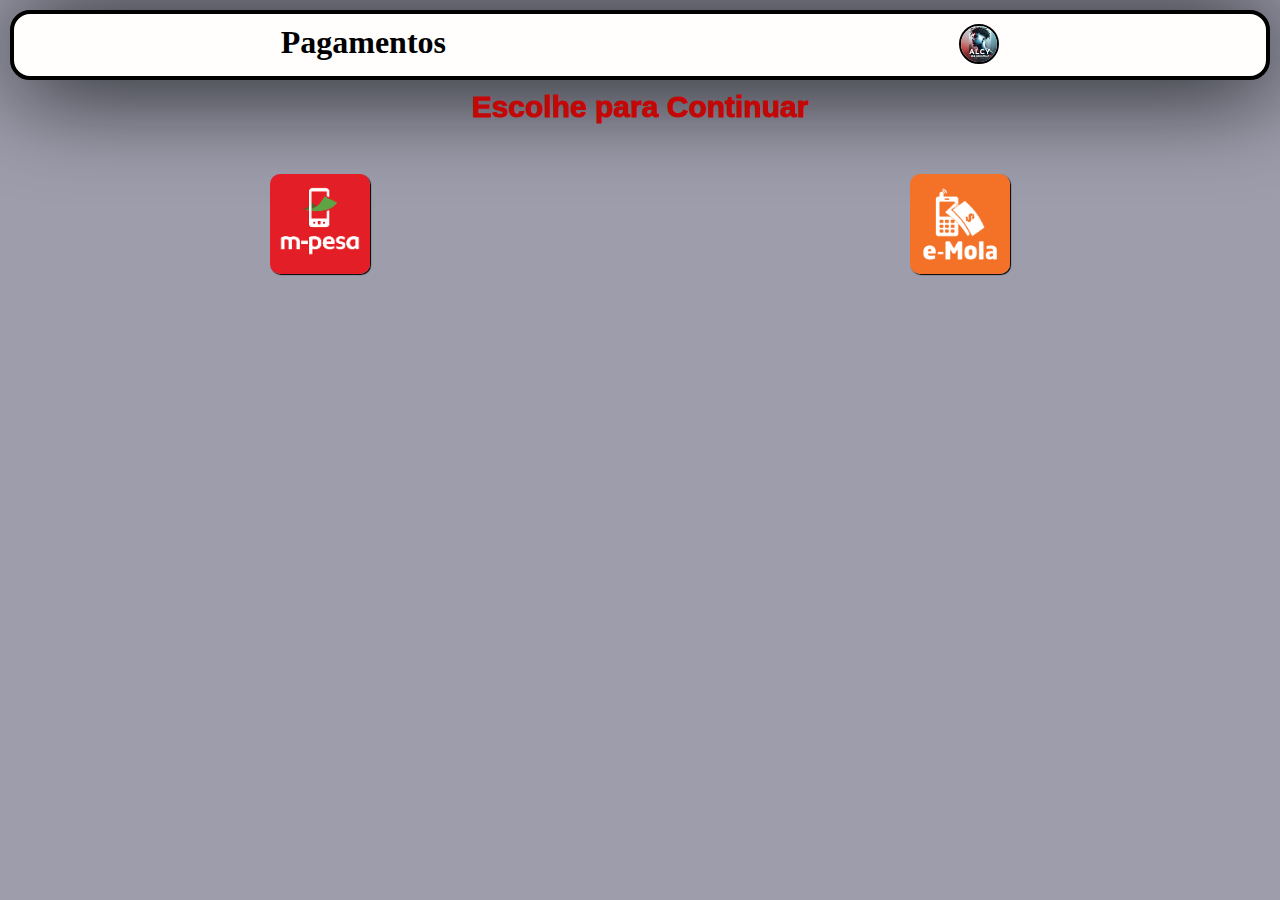
<file: Submeter.html>
<!DOCTYPE html>
<html lang="pt">
<head>
    <meta charset="UTF-8">
    <meta name="viewport" content="width=device-width, initial-scale=1.0">
    <title>MegaPROMO</title>
    <link rel="stylesheet" href="Submeter.css">
    <script src="index.js" defer></script>
</head>
<body>

    <div class="head">
       
        <h1 style="color: rgb(0, 0, 0); font-weight: 900;">Pagamentos</h1>
        <img style="width: 40px;
        height: 40px;
        border-radius: 100%;
        border: 2px solid black;" src="IMG_20241002_081609.webp">
    </div>
    <span class="Continuar">Escolhe para Continuar</span>
    <div class="imagens">
        <img class="img" style="width: 100px;" onclick="M_pesa()" src="images.png">
        <img class="img" style="width: 100px;" onclick="E_mola()" src="unnamed.png">
    </div>
    <br>
    
    </div>
    
    
<script src="index.js"></script>
</body>
</html>
</file>
<file: index.css>
* {
    padding: 0;
    margin: 0;
}
body {
    font-family: Arial, Helvetica, sans-serif;
    background-color: rgb(157, 157, 172);
}
.head {
    display: flex;
    justify-content: space-around;
    width: auto;
    box-shadow: 5px 5px 100px rgb(0, 5, 5);
    padding: 10px;
    background-color: rgb(255, 254, 253);
    border-radius: 20px;
    margin-top: 10px;
    border: 4px solid;
    margin: 10px;
    height: 40px;
}
.Corpo2 {
    display: grid;
    border-left: 1px solid red;
    border-top: 1px solid red;
    border-bottom: 1px solid red;
    box-shadow: -15px 8px 8px black;
    padding: 10px;
    margin: 30px;

}
.Corpo {
    display: grid;
    padding: 10px;
    margin: 30px;

}
.CampoDeTexto {
    padding: 10px;
    font-weight: bold;
    font-size: 15px;
    border-radius: 8px;
    border: 1px solid red;

}
.Dados {
    color: rgb(255, 255, 255);
    font-weight: 1000;
    margin-bottom: 10px;
    padding: 3px;
    max-width: 100px;
    border-top-right-radius: 10px;
    border-bottom-right-radius: 10px;
    box-shadow: 5px 5px 10px black;
    background-color: rgb(255, 0, 0);
}
.BotaoEntar {
    display: flex;
    justify-content: center;
    align-items: center;
    text-decoration: none;
    margin-top: 30px;
    padding: 15px;
    width: 300px;
    color: blue;
    font-weight: 1000;
    border-radius: 10px;
    box-shadow: 0px 0px 20px red;
    background-color: rgb(255, 255, 255);
    border: 4px solid red;
}
.BotaoEntar2 {
    margin-top: 5px;
    padding: 15px;
    width: 300px;
    color: red;
    font-weight: 1000;
    border-radius: 10px;
    box-shadow: 0px 0px 20px blue;
    background-color: rgb(255, 255, 255);
    border: 4px solid blue;
}
.BotaoEntar2:hover {
    background-color: blue;
}
.BotaoEntar:hover {
    background-color: red;
}
.BotaoIscreva:hover {
    background-color: blue;
}

.BotaoIscreva {
    margin-top: 30px;
    padding: 10px;
    width: 300px;
    color: red;
    font-weight: 1000;
    border-radius: 10px;
    box-shadow: 0px 0px 20px blue;
    background-color: rgb(255, 255, 255);
    border: 4px solid rgb(0, 4, 255);
}
.Vodacom {
    color: red;
    font-weight: bold;
    font-size: 8px;
    border: 1px solid black;
    border-radius: 3px;
    background-color: rgb(255, 255, 255);
    max-width: 39px;
    text-align: center;
    margin-left: 5px;
}
.paragrafo,.paragrafo1 ,.paragrafo2{
    color: blue;
    width: auto;
    text-align: center;
    font-size: 50px;
    font-weight: bold;
    margin: 25px;
}
.paragrafo1 {
    color: rgb(255, 255, 255);
    font-weight: bold;
    font-size: 40px;
}
.paragrafo2 {
    color: rgb(255, 255, 255);
    background-color: red;
    font-weight: bold;
    font-size: 40px;
}
.texto {
    margin: 50px;
    font-size: 10px;
    color: rgb(255, 255, 255);
    font-weight: bold;
}
.info {
    margin: 50px;
    font-size: 10px;
    color: rgb(0, 0, 0);
    font-weight: bold;
}
h3 {
    color: blue;
}
.principal {
    display: flex;
    justify-content: space-around;
    padding: 10px;
}
.BotaoPrincipal {
    font-weight: 1000;
    padding: 10px;
    box-shadow: 0px 8px 0px rgb(17, 0, 255);
    background-color: rgb(255, 255, 255);
    color: rgb(0, 0, 0);
    border: 2px solid red;
    border-radius: 60px;
}
.BotaoPrincipal:hover {
    color: red;
}
.internet {
    display: flex;
    width: auto;
    color: red;
    font-weight: 1000;
    border-radius: 20px;
    margin: 20px;
    box-shadow: 5px 4px 1px red;
    border: 2px solid rgb(0, 0, 0);
    align-items: center;
    padding: 10px;
    margin-top: 20px;
    background-color: aliceblue;
    justify-content: space-around;
}
.comprar {
    box-shadow: 4px 4px 1px black;
    background-color:white;
    color: rgb(132, 6, 6);
    border: 2px solid red;
    font-weight: 1000;
    border-radius: 10px;
    padding: 10px;
}
.comprar:hover {
    background-color:rgb(157, 157, 172);

}
.MB {
    background-color: rgb(255, 255, 255);
    padding: 10px;
    color: red;
    border-radius: 10px;
    border: 1px solid red;
    box-shadow: 2px 3px 0px rgb(0, 0, 0);
}
.semanal {
    background-color: black;
    padding: 10px;
    color: white;
    border-radius: 10px;
    border: 1px solid red;
    box-shadow: 2px 3px 0px red;

}
.info3 {
    margin: 30px;
    font-size: 10px;
    color: rgb(0, 0, 0);
    font-weight: bold;
}
.texto3 {
    margin: 30px;
    font-size: 10px;
    color: rgb(255, 255, 255);
    font-weight: bold;
}
.pacotes {
    padding: 8px;
    border-radius: 10px;
    box-shadow: 1px 1px 1px;
}
.Pacotes {
    margin-top: 10px;
    padding: 10px;
    border-top:1px solid red ;
    border-bottom:1px solid red ;
    background-color: rgb(255, 255, 255);
    display: flex;
    justify-content: space-around;
}
.Dicas {
    color: white;
    font-size: 12px;
}
.image {
    text-align: center;
    background-color: rgba(255, 255, 255, 0.599);
    padding: 10px;
    margin: 10px;
    height: 720px;
    border-radius: 10px;
}
.ligar {
    display: flex;
    justify-content: space-around;
    background-color: white;
    height: 40px;
    padding: 10px;
    margin: 1px;
    border-radius: 10px;
}
.botao {
    font-size: 16px;
    padding: 2px;
}
.preco {
    margin: 10px;
    height: 30px;
    color: white;
    border-radius: 5px;
    width: 500px;
    background-color: rgb(135, 0, 0);
}
.Preco1 {
    background-color: rgb(255, 0, 0);
    display: flex;
    border-radius: 10px;
    height: auto;
}
.Diario {
    display: grid;
    grid-template-columns: auto auto auto;
    gap: 10px;
}
.DiarioIP {
    border-radius: 10px;
    width: 80px;
    box-shadow: 1px 1px 1px;
    border: 2px solid red;
    padding: 10px;
    background-color:white;
}
.Obter {
    display: flex;
    padding: 10px;
    justify-content: space-around;
}
.ILIMITADOIP {
    border-radius: 10px;
    width: auto;
    box-shadow: 1px 1px 1px;
    border: 2px solid red;
    padding: 10px;
    background-color:white;
}
.image1 {
    text-align: center;
    background-color: rgba(255, 255, 255, 0.599);
    padding: 10px;
    margin: 10px;
    height: 1750px;
    border-radius: 10px;
}
.DiarioIP:hover{
    background-color: white;
}
</file>
<file: Submeter.css>
* {
    margin: 0;
    padding: 0;
    box-sizing: border-box;
}
body {
    background-color: rgb(157, 157, 172);
    
}
.head {
    display: flex;
    justify-content: space-around;
    width: auto;
    box-shadow: 5px 5px 100px rgb(0, 5, 5);
    padding: 10px;
    background-color: rgb(255, 254, 253);
    border-radius: 20px;
    margin-top: 10px;
    border: 4px solid;
    margin: 10px;
    height: 70px;
}
.imagens {
    display: grid;
    grid-template-columns: auto auto;
    justify-content: space-around;
    margin-top: 50px;
}
.img {
    border-radius: 10px;
    box-shadow: 1px 1px 1px black;
}
.Continuar {
    font-size: 30px;
    color: rgb(195, 6, 6);
    font-weight: 1000;
    font-family: Arial, Helvetica, sans-serif;
    text-align: center;
    display: grid;
}
.como {
    background-color: rgb(233, 6, 6);
    margin: 20px;
    font-family: Arial, Helvetica, sans-serif;
    font-weight: bold;
    box-shadow: 3px 3px 3px black;
    border-radius: 10px;
    padding: 10px;
    color: white;
}
.como1 {
    background-color: rgba(255, 94, 0, 0.992);
    margin: 20px;
    font-family: Arial, Helvetica, sans-serif;
    font-weight: bold;
    box-shadow: 3px 3px 3px black;
    border-radius: 10px;
    padding: 10px;
    color: white;
}
</file>
